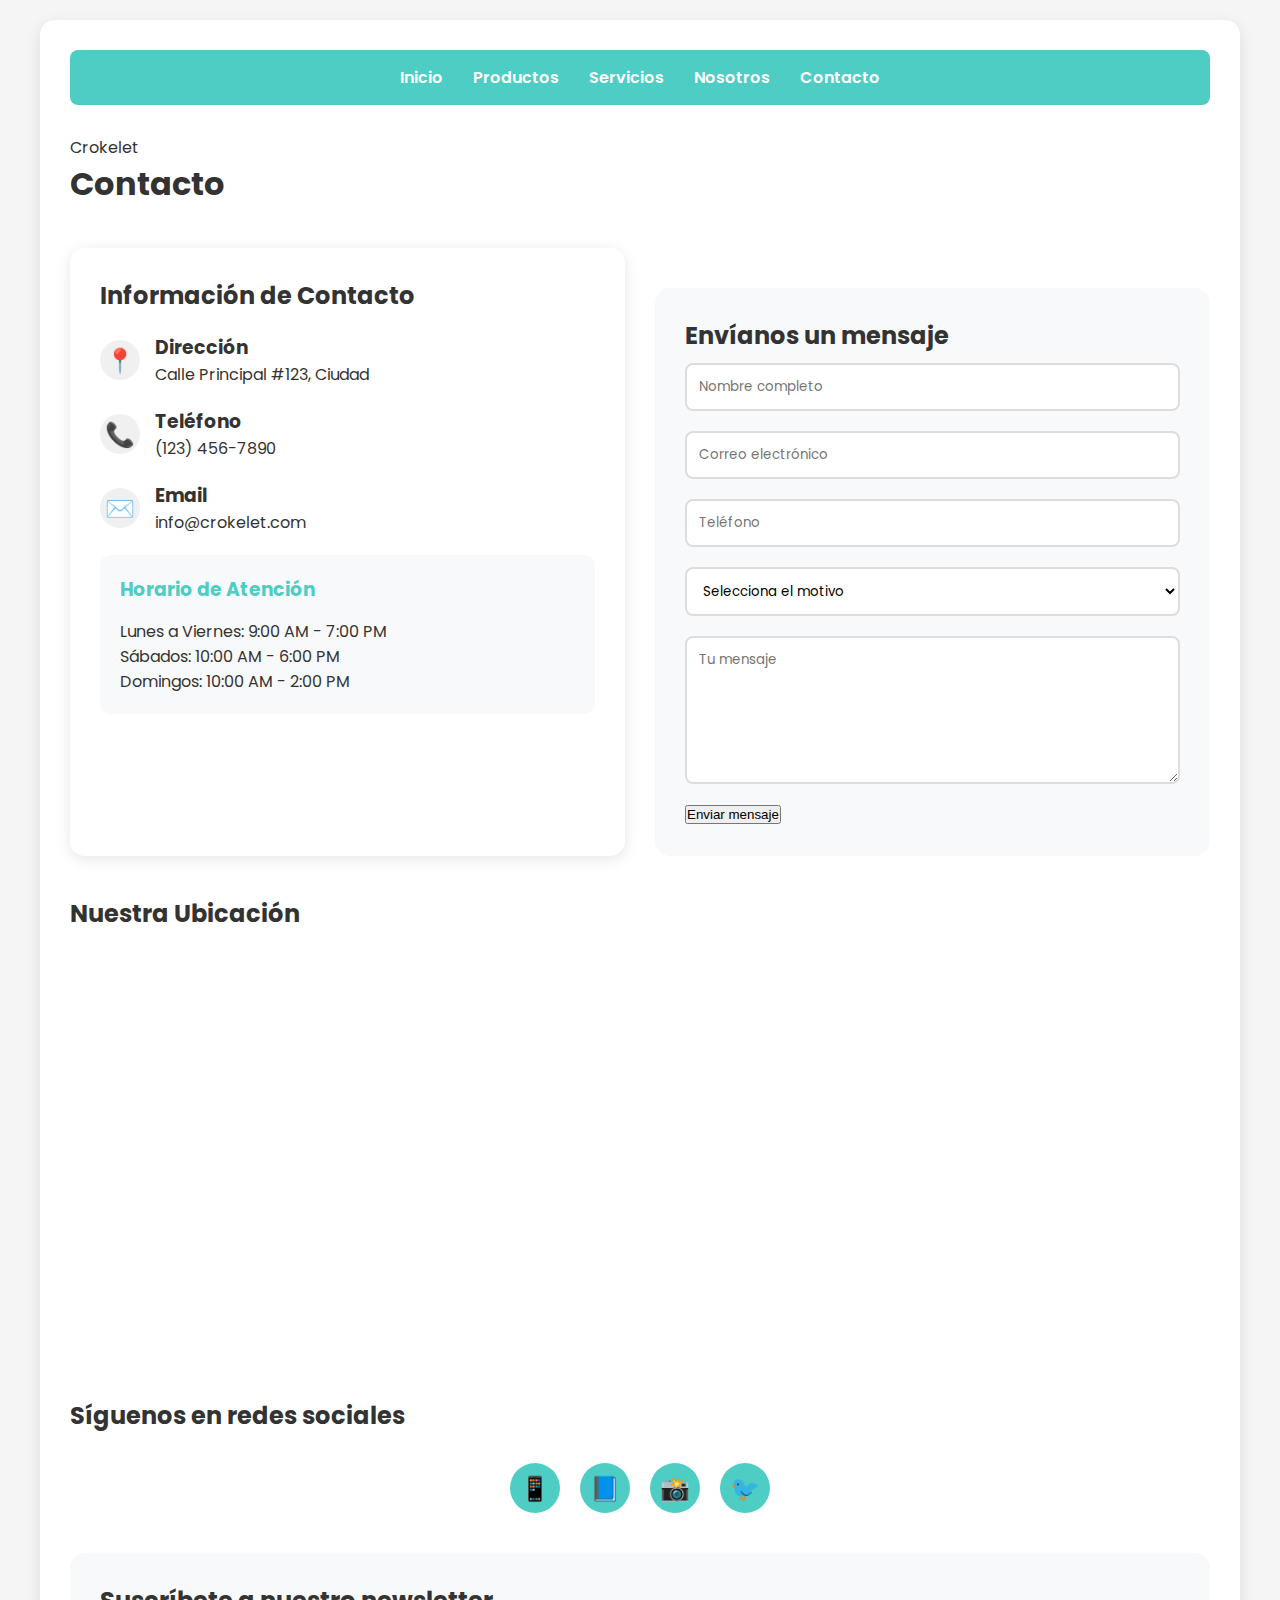
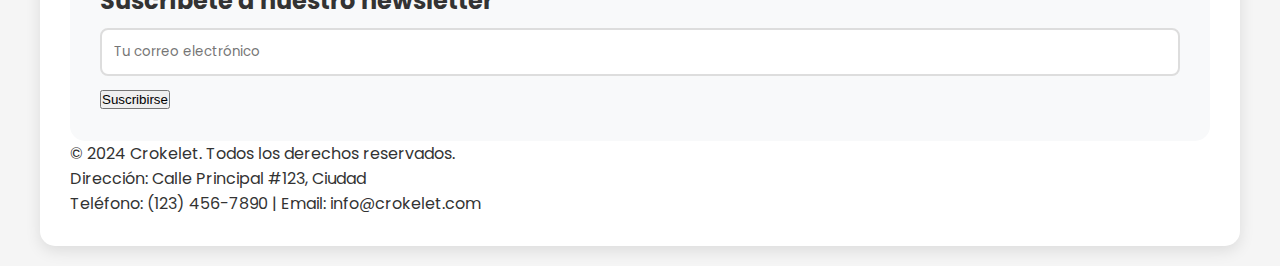
<file: contacto.html>
<!DOCTYPE html>
<html lang="es">
<head>
    <meta charset="UTF-8">
    <meta name="viewport" content="width=device-width, initial-scale=1.0">
    <title>Contacto - Crokelet</title>
    <link rel="stylesheet" href="styles.css">
    <style>
        .contacto-grid {
            display: grid;
            grid-template-columns: repeat(auto-fit, minmax(300px, 1fr));
            gap: 30px;
            margin: 40px 0;
        }

        .contacto-info {
            background: white;
            padding: 30px;
            border-radius: 15px;
            box-shadow: 0 3px 15px rgba(0,0,0,0.1);
        }

        .contacto-item {
            display: flex;
            align-items: center;
            margin: 20px 0;
            gap: 15px;
        }

        .contacto-icono {
            font-size: 1.5em;
            color: #4ecdc4;
            width: 40px;
            height: 40px;
            display: flex;
            align-items: center;
            justify-content: center;
            background: #f0f0f0;
            border-radius: 50%;
        }

        .mapa {
            width: 100%;
            height: 400px;
            border-radius: 15px;
            margin: 30px 0;
            border: none;
        }

        .redes-sociales {
            display: flex;
            justify-content: center;
            gap: 20px;
            margin: 30px 0;
        }

        .red-social {
            width: 50px;
            height: 50px;
            background: #4ecdc4;
            border-radius: 50%;
            display: flex;
            align-items: center;
            justify-content: center;
            color: white;
            font-size: 1.5em;
            text-decoration: none;
            transition: transform 0.3s ease;
        }

        .red-social:hover {
            transform: translateY(-5px);
        }

        .horario-atencion {
            background: #f8f9fa;
            padding: 20px;
            border-radius: 10px;
            margin-top: 20px;
        }

        .horario-atencion h3 {
            color: #4ecdc4;
            margin-bottom: 15px;
        }

        .formulario-contacto input,
        .formulario-contacto textarea,
        .formulario-contacto select {
            background: white;
        }
    </style>
</head>
<body>
    <div class="container">
        <nav>
            <ul>
                <li><a href="index.html">Inicio</a></li>
                <li><a href="productos.html">Productos</a></li>
                <li><a href="servicios.html">Servicios</a></li>
                <li><a href="nosotros.html">Nosotros</a></li>
                <li><a href="contacto.html">Contacto</a></li>
            </ul>
        </nav>

        <div class="logo">Cro<span>kelet</span></div>

        <h1>Contacto</h1>

        <div class="contacto-grid">
            <div class="contacto-info">
                <h2>Información de Contacto</h2>
                <div class="contacto-item">
                    <div class="contacto-icono">📍</div>
                    <div>
                        <h3>Dirección</h3>
                        <p>Calle Principal #123, Ciudad</p>
                    </div>
                </div>
                <div class="contacto-item">
                    <div class="contacto-icono">📞</div>
                    <div>
                        <h3>Teléfono</h3>
                        <p>(123) 456-7890</p>
                    </div>
                </div>
                <div class="contacto-item">
                    <div class="contacto-icono">✉️</div>
                    <div>
                        <h3>Email</h3>
                        <p>info@crokelet.com</p>
                    </div>
                </div>
                <div class="horario-atencion">
                    <h3>Horario de Atención</h3>
                    <p>Lunes a Viernes: 9:00 AM - 7:00 PM</p>
                    <p>Sábados: 10:00 AM - 6:00 PM</p>
                    <p>Domingos: 10:00 AM - 2:00 PM</p>
                </div>
            </div>

            <div class="formulario-contacto">
                <h2>Envíanos un mensaje</h2>
                <form>
                    <input type="text" placeholder="Nombre completo" required>
                    <input type="email" placeholder="Correo electrónico" required>
                    <input type="tel" placeholder="Teléfono">
                    <select required>
                        <option value="">Selecciona el motivo</option>
                        <option value="productos">Información de productos</option>
                        <option value="servicios">Consulta de servicios</option>
                        <option value="citas">Agendar cita</option>
                        <option value="otros">Otros</option>
                    </select>
                    <textarea placeholder="Tu mensaje" rows="6" required></textarea>
                    <button type="submit" class="btn-comprar">Enviar mensaje</button>
                </form>
            </div>
        </div>

        <h2>Nuestra Ubicación</h2>
        <iframe 
            class="mapa"
            src="https://www.google.com/maps/embed?pb=!1m18!1m12!1m3!1d3724.1234567890123!2d-99.1234567!3d19.1234567!2m3!1f0!2f0!3f0!3m2!1i1024!2i768!4f13.1!3m3!1m2!1s0x0%3A0x0!2zMTnCsDA3JzM0LjQiTiA5OcKwMDcnMzQuNCJX!5e0!3m2!1ses!2smx!4v1234567890123"
            allowfullscreen=""
            loading="lazy">
        </iframe>

        <h2>Síguenos en redes sociales</h2>
        <div class="redes-sociales">
            <a href="#" class="red-social">📱</a>
            <a href="#" class="red-social">📘</a>
            <a href="#" class="red-social">📸</a>
            <a href="#" class="red-social">🐦</a>
        </div>

        <div class="formulario-contacto">
            <h2>Suscríbete a nuestro newsletter</h2>
            <form>
                <input type="email" placeholder="Tu correo electrónico" required>
                <button type="submit" class="btn-comprar">Suscribirse</button>
            </form>
        </div>

        <footer>
            <p>© 2024 Crokelet. Todos los derechos reservados.</p>
            <p>Dirección: Calle Principal #123, Ciudad</p>
            <p>Teléfono: (123) 456-7890 | Email: info@crokelet.com</p>
        </footer>
    </div>
</body>
</html>
</file>
<file: styles.css>
@import url('https://fonts.googleapis.com/css2?family=Poppins:wght@400;600;700&display=swap');

:root {
    --primary-color: #4ecdc4;
    --secondary-color: #ff6b6b;
    --text-color: #333;
    --bg-color: #f5f5f5;
    --shadow: 0 5px 15px rgba(0,0,0,0.1);
}

/* Estilos base */
* {
    margin: 0;
    padding: 0;
    box-sizing: border-box;
}

body {
    font-family: 'Poppins', sans-serif;
    margin: 0;
    padding: 20px;
    background-color: var(--bg-color);
    color: var(--text-color);
}

img {
    max-width: 100%;
    height: auto;
    display: block;
}

.container {
    max-width: 1200px;
    margin: 0 auto;
    background-color: white;
    padding: 30px;
    border-radius: 15px;
    box-shadow: var(--shadow);
}

/* Header y Navegación */
.header {
    position: sticky;
    top: 0;
    z-index: 1000;
    background-color: white;
    box-shadow: var(--shadow);
}

.nav-container {
    display: flex;
    justify-content: space-between;
    align-items: center;
    padding: 1rem 2rem;
    max-width: 1200px;
    margin: 0 auto;
}

nav {
    background-color: var(--primary-color);
    padding: 15px 0;
    margin-bottom: 30px;
    border-radius: 8px;
}

nav ul {
    list-style: none;
    padding: 0;
    margin: 0;
    display: flex;
    justify-content: center;
    gap: 30px;
}

nav a {
    color: white;
    text-decoration: none;
    font-weight: 600;
    transition: color 0.3s ease;
    display: flex;
    align-items: center;
    gap: 0.5rem;
}

nav a:hover {
    color: var(--secondary-color);
}

/* Logo */
.logo {
    flex: 0 0 200px;
}

.logo-img {
    width: 200px;
    height: auto;
    margin: 0 auto;
    display: block;
    margin-bottom: 20px;
    transition: transform 0.3s ease;
}

.logo-img:hover {
    transform: scale(1.05);
}

/* Hero Section */
.hero-section {
    position: relative;
    display: flex;
    align-items: center;
    gap: 2rem;
    padding: 4rem 2rem;
    background: linear-gradient(rgba(0,0,0,0.5), rgba(0,0,0,0.5)), url('../images/hero-bg.jpg');
    background-size: cover;
    background-position: center;
    color: white;
    border-radius: 15px;
    margin-bottom: 40px;
    overflow: hidden;
}

.hero-content {
    flex: 1;
    max-width: 600px;
    z-index: 1;
}

.hero-image {
    flex: 1;
    max-width: 500px;
}

.hero-image img {
    border-radius: 20px;
    box-shadow: var(--shadow);
}

.hero-buttons {
    display: flex;
    gap: 1rem;
    margin-top: 2rem;
}

/* Botones */
.btn-primary, .btn-secondary {
    padding: 12px 25px;
    border: none;
    border-radius: 25px;
    cursor: pointer;
    transition: all 0.3s ease;
    font-weight: 600;
    font-size: 1.1em;
    display: flex;
    align-items: center;
    gap: 0.5rem;
}

.btn-primary {
    background-color: var(--primary-color);
    color: white;
}

.btn-secondary {
    background-color: transparent;
    border: 2px solid white;
    color: white;
}

.btn-primary:hover, .btn-secondary:hover {
    transform: translateY(-2px);
    background-color: var(--secondary-color);
}

/* Features */
.features {
    display: grid;
    grid-template-columns: repeat(auto-fit, minmax(250px, 1fr));
    gap: 2rem;
    margin: 4rem 0;
}

.feature-card {
    text-align: center;
    padding: 2rem;
    background: white;
    border-radius: 15px;
    box-shadow: var(--shadow);
    transition: transform 0.3s ease;
}

.feature-card:hover {
    transform: translateY(-5px);
}

.feature-card i {
    font-size: 2.5rem;
    color: var(--primary-color);
    margin-bottom: 1rem;
}

/* Categorías */
.categorias {
    display: grid;
    grid-template-columns: repeat(auto-fit, minmax(250px, 1fr));
    gap: 30px;
    margin: 40px 0;
}

.categoria-card {
    background: white;
    padding: 25px;
    border-radius: 15px;
    text-align: center;
    transition: transform 0.3s ease;
    text-decoration: none;
    box-shadow: var(--shadow);
    overflow: hidden;
}

.categoria-card:hover {
    transform: translateY(-10px);
}

.categoria-card img {
    width: 100%;
    height: 200px;
    object-fit: cover;
    border-radius: 10px;
    margin-bottom: 15px;
    transition: transform 0.3s ease;
}

.categoria-card:hover img {
    transform: scale(1.05);
}

/* Productos */
.productos-grid {
    display: grid;
    grid-template-columns: repeat(auto-fit, minmax(280px, 1fr));
    gap: 30px;
    padding: 20px 0;
}

.producto-card {
    background: white;
    border-radius: 15px;
    overflow: hidden;
    box-shadow: var(--shadow);
    transition: transform 0.3s ease;
}

.producto-card:hover {
    transform: translateY(-5px);
}

.producto-card img {
    width: 100%;
    height: 250px;
    object-fit: cover;
    transition: transform 0.3s ease;
}

.producto-card:hover img {
    transform: scale(1.05);
}

.producto-info {
    padding: 20px;
}

.producto-detalles {
    display: flex;
    justify-content: space-between;
    align-items: center;
    margin: 1rem 0;
}

.precio {
    font-size: 1.3em;
    color: var(--secondary-color);
    font-weight: bold;
}

/* Testimonios */
.testimonios {
    padding: 4rem 0;
}

.testimonios-slider {
    display: flex;
    gap: 2rem;
    overflow-x: auto;
    padding: 2rem 0;
    scroll-snap-type: x mandatory;
}

.testimonio {
    flex: 0 0 300px;
    scroll-snap-align: start;
    background: white;
    padding: 2rem;
    border-radius: 15px;
    box-shadow: var(--shadow);
    text-align: center;
}

.cliente-foto {
    width: 80px;
    height: 80px;
    border-radius: 50%;
    margin: 0 auto 1rem;
    border: 3px solid var(--primary-color);
    object-fit: cover;
}

/* Formulario de contacto */
.formulario-contacto {
    margin-top: 40px;
    padding: 30px;
    background-color: #f8f9fa;
    border-radius: 15px;
}

.form-group {
    margin-bottom: 1rem;
}

.formulario-contacto input,
.formulario-contacto textarea,
.formulario-contacto select {
    width: 100%;
    padding: 12px;
    margin: 10px 0;
    border: 2px solid #ddd;
    border-radius: 8px;
    font-family: 'Poppins', sans-serif;
}

.formulario-contacto input:focus,
.formulario-contacto textarea:focus,
.formulario-contacto select:focus {
    border-color: var(--primary-color);
    outline: none;
}

/* Footer */
.footer {
    background-color: #333;
    color: white;
    padding: 4rem 0 2rem;
    margin-top: 4rem;
}

.footer-content {
    max-width: 1200px;
    margin: 0 auto;
    display: grid;
    grid-template-columns: repeat(auto-fit, minmax(250px, 1fr));
    gap: 2rem;
    padding: 0 2rem;
}

.footer-section h3 {
    color: var(--primary-color);
    margin-bottom: 1rem;
}

.social-links {
    display: flex;
    gap: 1rem;
}

.social-links a {
    color: white;
    font-size: 1.5rem;
    transition: color 0.3s ease;
}

.social-links a:hover {
    color: var(--primary-color);
}

.newsletter-form {
    display: flex;
    gap: 1rem;
}

.newsletter-form input {
    flex: 1;
    padding: 0.5rem;
    border: none;
    border-radius: 4px;
}

.footer-bottom {
    text-align: center;
    padding-top: 2rem;
    margin-top: 2rem;
    border-top: 1px solid rgba(255,255,255,0.1);
}

/* Responsive */
@media (max-width: 768px) {
    body {
        padding: 10px;
    }
    
    .container {
        padding: 15px;
    }

    .nav-container {
        flex-direction: column;
        padding: 1rem;
    }

    nav ul {
        flex-direction: column;
        align-items: center;
        gap: 10px;
    }

    .hero-section {
        flex-direction: column;
        padding: 2rem 1rem;
    }

    .hero-buttons {
        flex-direction: column;
    }

    .newsletter-form {
        flex-direction: column;
    }

    .footer-content {
        grid-template-columns: 1fr;
        text-align: center;
    }

    .social-links {
        justify-content: center;
    }
}

/* Utilidades */
.text-center {
    text-align: center;
}

.mb-2 {
    margin-bottom: 2rem;
}

.mt-2 {
    margin-top: 2rem;
}
</file>
